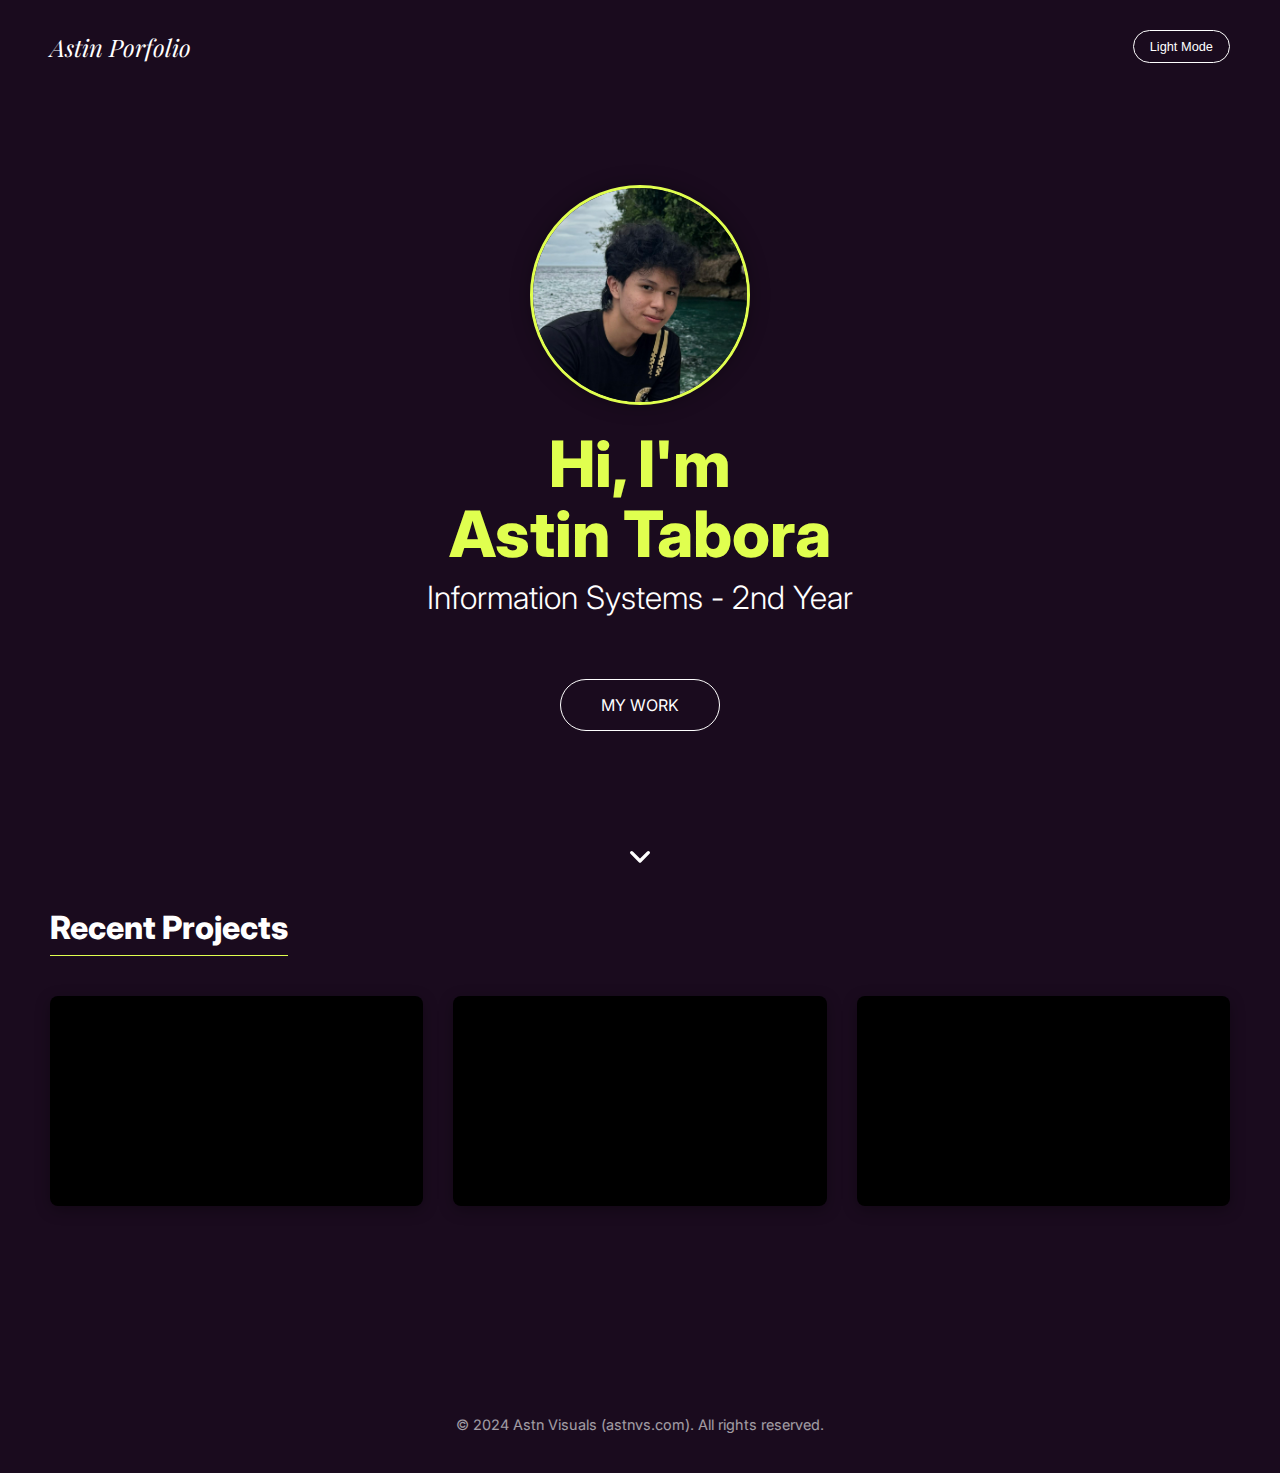
<file: index.html>
<!DOCTYPE html>
<html lang="en">
<head>
    <meta charset="UTF-8">
    <meta name="viewport" content="width=device-width, initial-scale=1.0">
    <title>Astin Portfolio</title>
    <!-- Fonts -->
    <link rel="preconnect" href="https://fonts.googleapis.com">
    <link rel="preconnect" href="https://fonts.gstatic.com" crossorigin>
    <link href="https://fonts.googleapis.com/css2?family=Inter:wght@400;700;800&family=Playfair+Display:ital,wght@0,400;0,600;1,400&display=swap" rel="stylesheet">
    <link rel="stylesheet" href="style.css">
</head>
<body>

    <!-- Header / Navigation -->
    <header>
        <div class="logo">Astin Porfolio</div>
        <nav>
         <!--
            <a href="#projects">WORK</a>
            <a href="#contact">CONTACT</a>
            -->
            <button id="theme-toggle">Light Mode</button>
        </nav>
    </header>

    <!-- Hero Section -->
    <section id="hero">
        <div class="hero-content">
            <!-- Profile pic -->
            <div class="profile-container">
                <img src="Astin_profile.jpg" alt="Astin Tabora" id="profile-img">
            </div>

            <h1>Hi, I'm <br> <span class="highlight">Astin Tabora</span></h1>
            <h3> Information Systems - 2nd Year</h3>
            
            <a href="#contact" class="cta-button">MY WORK</a>
        </div>

        <!-- Down Arrow Icon -->
        <div class="scroll-indicator">
            <svg width="40" height="40" viewBox="0 0 24 24" fill="none" xmlns="http://www.w3.org/2000/svg">
                <path d="M7 10L12 15L17 10" stroke="currentColor" stroke-width="2" stroke-linecap="round" stroke-linejoin="round"/>
            </svg>
        </div>
    </section>
    
    <!-- Previous Projects Section -->
    <section id="projects" class="content-section">
        <h1 class="section-title">Recent Projects</h1>
        <div class="video-grid">
            <!-- Vimeo Placeholder 3 -->
            <div class="video-wrapper">
                <iframe src="https://player.vimeo.com/video/1058872365" frameborder="0" allow="autoplay; fullscreen" allowfullscreen></iframe>
            </div>
            <!-- Vimeo Placeholder 4 -->
            <div class="video-wrapper">
                <iframe src="https://player.vimeo.com/video/1072641783" frameborder="0" allow="autoplay; fullscreen" allowfullscreen></iframe>
            </div>
            <!-- Vimeo Placeholder 5 -->
            <div class="video-wrapper">
                <iframe src="https://player.vimeo.com/video/996618680" frameborder="0" allow="autoplay; fullscreen" allowfullscreen></iframe>
            </div>
        </div>
    </section>

    <footer id="contact">
        <p>&copy; 2024 Astn Visuals (astnvs.com). All rights reserved.</p>
    </footer>

    <script src="script.js"></script>
</body>
</html>
</file>
<file: style.css>
/* --- CSS VARIABLES & THEMES --- */
:root {
    /* Default Theme (Dark/Image Style) */
    --bg-color: #1a0b1e; /* Deep purple/black from image */
    --text-primary: #e0ff4f; /* Lime green from image */
    --text-secondary: #ffffff;
    --nav-text: #ffffff;
    --button-border: #ffffff;
    --button-hover-bg: #e0ff4f;
    --button-hover-text: #1a0b1e;
    --profile-border: #e0ff4f;
}

/* Light Theme Class */
body.light-mode {
    --bg-color: #f4f4f4;
    --text-primary: #4d0063;
    --text-secondary: #333333;
    --nav-text: #1a0b1e;
    --button-border: #1a0b1e;
    --button-hover-bg: #1a0b1e;
    --button-hover-text: #ffffff;
    --profile-border: #4d0063;
}

/* --- GLOBAL STYLES --- */
* {
    margin: 0;
    padding: 0;
    box-sizing: border-box;
}

body {
    background-color: var(--bg-color);
    color: var(--text-secondary);
    font-family: 'Inter', sans-serif;
    transition: background-color 0.3s ease, color 0.3s ease;
    overflow-x: hidden;
}

/* --- HEADER --- */
header {
    display: flex;
    justify-content: space-between;
    align-items: center;
    padding: 30px 50px;
    position: absolute;
    width: 100%;
    top: 0;
    z-index: 10;
}

.logo {
    font-family: 'Playfair Display', serif; /* Matching the font in image */
    font-size: 1.5rem;
    color: var(--text-secondary);
    font-style: italic;
}

nav {
    display: flex;
    align-items: center;
    gap: 30px;
}

nav a {
    text-decoration: none;
    color: var(--nav-text);
    font-weight: 700;
    font-size: 0.9rem;
    letter-spacing: 1px;
    text-transform: uppercase;
}

/* Theme Button Styling */
#theme-toggle {
    background: transparent;
    border: 1px solid var(--button-border);
    color: var(--nav-text);
    padding: 8px 16px;
    border-radius: 20px;
    cursor: pointer;
    font-size: 0.8rem;
    transition: all 0.3s ease;
}

#theme-toggle:hover {
    background: var(--nav-text);
    color: var(--bg-color);
}

/* --- HERO SECTION --- */
#hero {
    height: 100vh;
    display: flex;
    flex-direction: column;
    justify-content: center;
    align-items: center;
    text-align: center;
    position: relative;
    padding: 0 20px;
}

.profile-container {
    margin-bottom: 20px;
}

#profile-img {
    width: 220px;
    height: 220px;
    border-radius: 50%;
    object-fit: cover;
    border: 3px solid var(--profile-border);
    box-shadow: 0 0 20px rgba(0,0,0,0.3);
}

h1 {
    font-size: 4rem;
    line-height: 1.1;
    margin-bottom: 10px;
    color: var(--text-primary);
    font-weight: 800;
}


h3 {
    font-size: 2rem;
    line-height: 1.1;
    margin-bottom: 80px;
    color: var(whitesmoke);
    font-weight: 300;
}

.cta-button {
    text-decoration: none;
    color: var(--text-secondary);
    border: 1px solid var(--button-border);
    padding: 15px 40px;
    border-radius: 50px;
    font-size: 1rem;
    transition: all 0.3s ease;
}

.cta-button:hover {
    background-color: var(--button-hover-bg);
    border-color: var(--button-hover-bg);
    color: var(--button-hover-text);
}

.scroll-indicator {
    position: absolute;
    bottom: 20px;
    color: var(--text-secondary);
    animation: bounce 2s infinite;
}

@keyframes bounce {
    0%, 20%, 50%, 80%, 100% {transform: translateY(0);}
    40% {transform: translateY(-10px);}
    60% {transform: translateY(-5px);}
}

/* --- Projects --- */
.content-section {
    padding: 10px 50px;
	padding-bottom: 1000px
    max-width: 1200px;
}

.section-title {
    font-size: 2rem;
    margin-bottom: 40px;
    color: var(--text-secondary);
    font-family: 'Inter', serif;
    border-bottom: 1px solid var(--text-primary);
    display: inline-block;
    padding-bottom: 10px;
}

.video-grid {
    display: grid;
    grid-template-columns: repeat(auto-fit, minmax(300px, 1fr));
    gap: 30px;
}

/* Responsive Vimeo Embed wrapper */
.video-wrapper {
    position: relative;
    padding-bottom: 56.25%; /* 16:9 aspect ratio */
    height: 0;
    overflow: hidden;
    border-radius: 8px;
    box-shadow: 0 4px 15px rgba(0,0,0,0.3);
    background: #000;
}

.video-wrapper iframe {
    position: absolute;
    top: 0;
    left: 0;
    width: 100%;
    height: 100%;
}

footer {
    text-align: center;
    padding: 40px;
	padding-top: 200px;
    font-size: 0.9rem;
    opacity: 0.6;
}

/* --- RESPONSIVE --- */
@media (max-width: 768px) {
    header {
        padding: 20px;
    }
    
    h1 {
        font-size: 2.5rem;
    }
    
    .content-section {
        padding: 50px 20px;
    }
}
</file>
